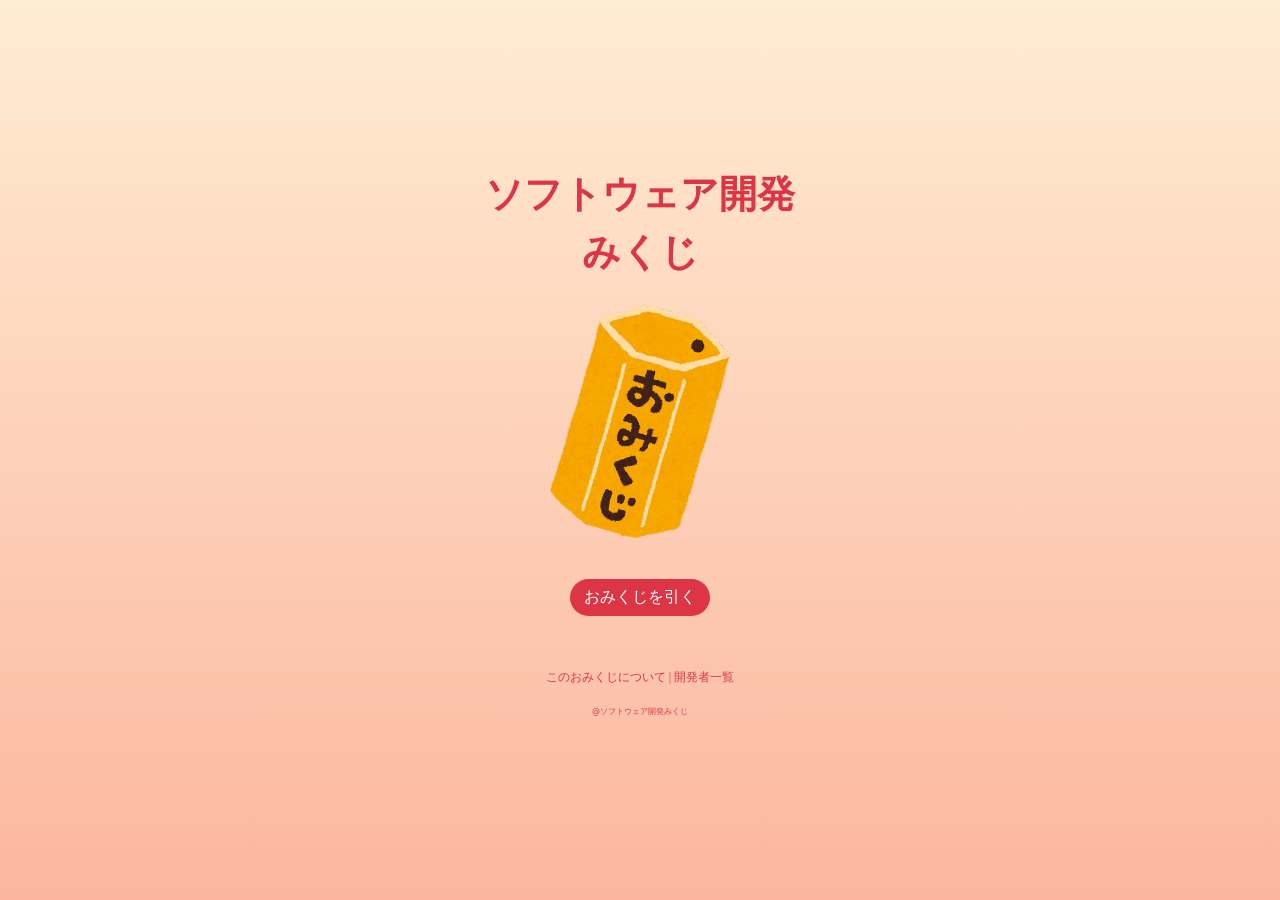
<file: index.html>
<!DOCTYPE html>
<html>

<head>
    <meta charset="utf-8">
    <title>おみくじ</title>
    <link rel="stylesheet" href="style.css">
    <script src="main.js"></script>
</head>

<body>
    <div class="title">
        <h1>ソフトウェア開発</h1>
        <h1>みくじ</h1>
    </div>
    <img id="img" src="./img/omikuji.png" alt="おみくじの画像">
    <button id="btn-click">おみくじを引く</button>
    <div class="side-by-side">
        <a href="about.html">このおみくじについて</a>
        <span>|</span>
        <a href="developers.html">開発者一覧</a>
    </div>
    <p id="bottom">@ソフトウェア開発みくじ</p>
    
    <div id="js-modal" class="css-modal">
        <div class="window">
            <button class="js-close-btn">&times;</button>
            <div class="card">
                <h3 class="modal-title">ソフトウェア開発みくじ</h2>
                <hr class="bar">
                <img class="js-img" alt="">
                <hr class="bar">
                <p class="js-text"></p>
                <!-- くじの説明文（≠ラッキー言語） -->
                <p class="js-result-desc"></p>
                <hr class="bar">
                <p class="modal-title">＊ラッキー言語＊</p>
                <p class="js-lucky-lang css-lucky-value"></p>
                <hr class="bar">
                <p class="modal-title">＊ラッキーデータベース＊</p>
                <p class="js-lucky-db css-lucky-value"></p>
                <hr class="bar">
                <p class="modal-title">＊ラッキーエディタ＊</p>
                <p class="js-lucky-editor css-lucky-value"></p>
                <button id="retry-btn">もう一度おみくじを引く</button>
            </div>
        </div>
    </div>
</body>

</html>
</file>
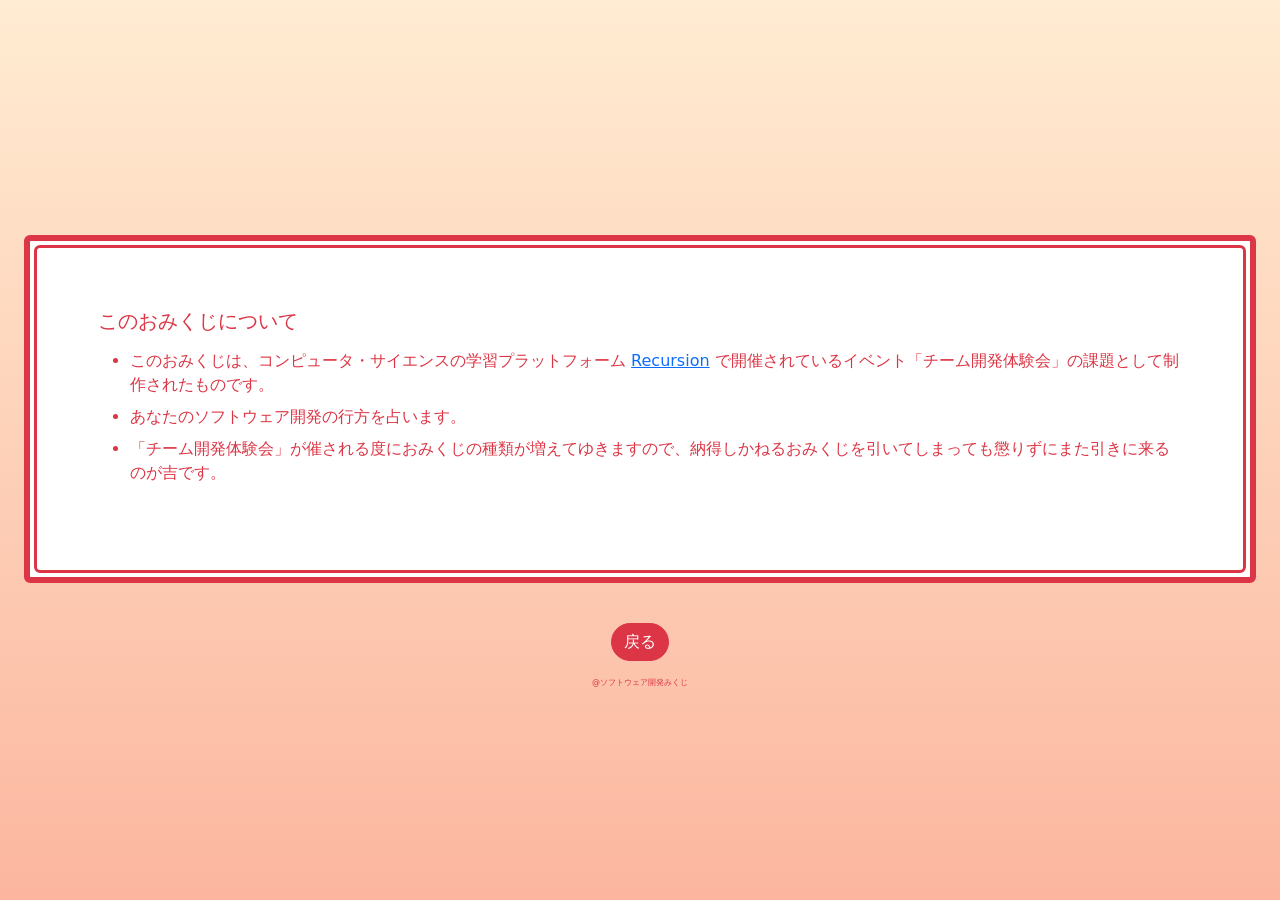
<file: about.html>
<!DOCTYPE html>
<html lang="ja">

<head>
    <meta charset="UTF-8" />
    <meta name="viewport" content="width=device-width, initial-scale=1.0" />
    <title>このおみくじについて</title>
    <!-- Bootstrap CSS -->
    <link href="https://cdn.jsdelivr.net/npm/bootstrap@5.0.2/dist/css/bootstrap.min.css" rel="stylesheet"
        integrity="sha384-EVSTQN3/azprG1Anm3QDgpJLIm9Nao0Yz1ztcQTwFspd3yD65VohhpuuCOmLASjC" crossorigin="anonymous" />
    <link rel="stylesheet" href="style.css" />
</head>

<body>
    <div class="vh-100 d-flex justify-content-center align-items-center flex-column">
        <div class="d-flex justify-content-center align-items-center flex-column my-3 p-4">
            <div class="double-border rounded">
                <h5 class="text-danger pb-2">このおみくじについて</h5>
                <ul class="text-danger">
                    <li class="pb-2">
                        このおみくじは、コンピュータ・サイエンスの学習プラットフォーム <a href="https://recursionist.io/" target="_blank">Recursion</a>
                        で開催されているイベント「チーム開発体験会」の課題として制作されたものです。

                    </li>
                    <li class="pb-2">
                        あなたのソフトウェア開発の行方を占います。
                    </li>
                    <li class="pb-2">
                        「チーム開発体験会」が催される度におみくじの種類が増えてゆきますので、納得しかねるおみくじを引いてしまっても懲りずにまた引きに来るのが吉です。
                    </li>
                </ul>
            </div>
        </div>
        <div class="mb-3">
            <a href="index.html">
                <button type="button" class="btn btn-danger rounded-pill">
                    戻る
                </button>
            </a>
        </div>
        <footer>
            <div class="text-center">
                <p id="bottom">@ソフトウェア開発みくじ</p>
            </div>
        </footer>
    </div>
</body>

</html>
</file>
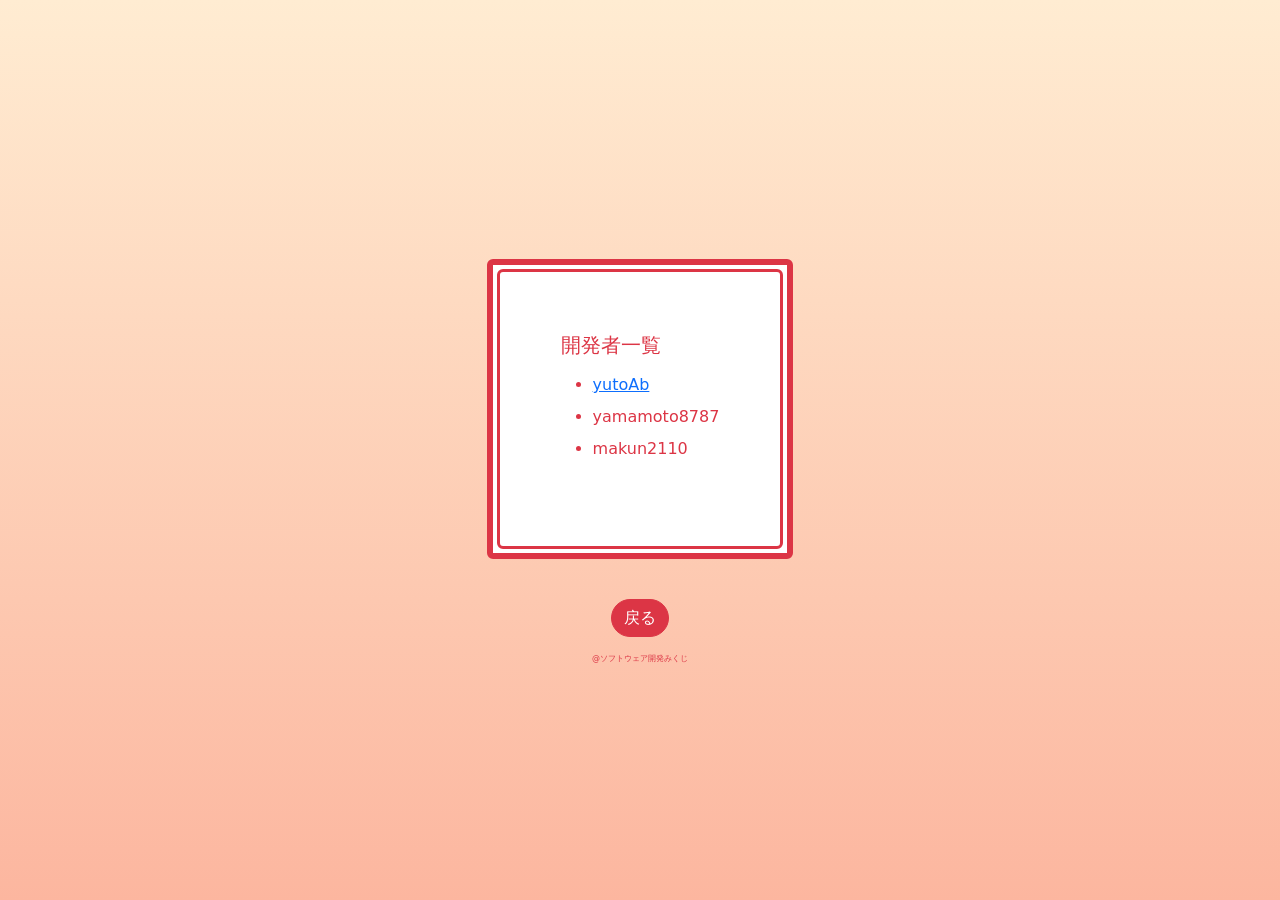
<file: developers.html>
<!DOCTYPE html>
<html lang="ja">

<head>
    <meta charset="UTF-8" />
    <meta name="viewport" content="width=device-width, initial-scale=1.0" />
    <title>開発者一覧</title>
    <!-- Bootstrap CSS -->
    <link href="https://cdn.jsdelivr.net/npm/bootstrap@5.0.2/dist/css/bootstrap.min.css" rel="stylesheet"
        integrity="sha384-EVSTQN3/azprG1Anm3QDgpJLIm9Nao0Yz1ztcQTwFspd3yD65VohhpuuCOmLASjC" crossorigin="anonymous" />
    <link rel="stylesheet" href="style.css" />
</head>

<body>
    <div class="vh-100 d-flex justify-content-center align-items-center flex-column">
        <div class="d-flex justify-content-center align-items-center flex-column my-3 p-4">
            <div class="double-border rounded">
                <h5 class="text-danger pb-2">開発者一覧</h5>
                <ul class="text-danger">
                    <li class="pb-2">
                        <a href="https://x.com/ReactYuto" target="_blank">yutoAb</a>
                    </li>
                    <li class="pb-2">
                        yamamoto8787
                    </li>
                    <li class="pb-2">
                        makun2110
                    </li>
                </ul>
            </div>
        </div>
        <div class="mb-3">
            <a href="index.html">
                <button type="button" class="btn btn-danger rounded-pill">
                    戻る
                </button>
            </a>
        </div>
        <footer>
            <div class="text-center">
                <p id="bottom">@ソフトウェア開発みくじ</p>
            </div>
        </footer>
    </div>
</body>

</html>
</file>
<file: style.css>
:root {
  --bs-red: #dc3545;
  --bs-font-sans-serif: system-ui, -apple-system, "Segoe UI", Roboto, "Helvetica Neue", Arial, "Noto Sans", "Liberation Sans", sans-serif, "Apple Color Emoji", "Segoe UI Emoji", "Segoe UI Symbol", "Noto Color Emoji";
}

body {
  height: 100vh;
  /* 画面全体の高さ100% */
  display: flex;
  flex-direction: column;
  /* 縦並び */
  justify-content: center;
  /* 縦方向の中央 */
  align-items: center;
  /* 横方向の中央 */
  gap: 20px;
  background: linear-gradient(to bottom, #ffecd2 0%, #fcb69f 100%);
  font-family: var(--bs-font-sans-serif);
  margin: 0;
  font-size: 1rem;
  font-weight: 400;
  line-height: 1.5;
  -webkit-text-size-adjust: 100%;
  -webkit-tap-highlight-color: transparent;
}

/*btn 機能作成*/
#btn-click {
  color: white;
  background-color: var(--bs-red);
  border: none;
  border-radius: 20px;
  font-size: 16px;
  padding: 8px 14px;
  margin-top: 1rem;
  margin-bottom: 2rem;
  font-family: "HGS行書体", "HG行書体", cursive;
}

#btn-click:hover {
  background-color: darkred;
  cursor: pointer;
}
#btn-click:active {
  box-shadow: 0 0 0 4px rgba(220, 53, 69, 0.4);
}
/*text color 変更*/
.title h1 {
  font-family: "HGS行書体", "HG行書体", cursive;
  font-size: 2.4rem;
  color: var(--bs-red);
  text-align: center;
  margin: 0;
}

#bottom {
  color: var(--bs-red);
  font-size: 0.5rem;
  margin-top: 0;
  margin-bottom: 1rem;
}

.side-by-side {
  color: var(--bs-red);
  font-size: 0.75rem;
  font-family: "HGS行書体", "HG行書体", cursive;
  margin-top: 0;
  margin-bottom: 0;
}

.side-by-side a {
  color: var(--bs-red);
  text-decoration: none;
}

#img {
  width: 190px;
  height: auto;
}

/* アニメーション定義 */
@keyframes shake {
  0% {
    transform: rotate(0deg);
  }

  25% {
    transform: rotate(10deg);
  }

  50% {
    transform: rotate(-10deg);
  }

  75% {
    transform: rotate(10deg);
  }

  100% {
    transform: rotate(0deg);
  }
}

/* アニメーション用クラス */
.shaking {
  animation: shake 0.5s ease-in-out infinite;
}

/*modal*/
.css-modal{
  position: fixed;
  inset: 0;
  display: none;
}
.css-open{
  display: block;
}
.window{
  position: absolute;
  inset: 0;
  margin: auto;
  width: 30vw;
  max-height: 80vh;
  overflow: auto;
  background: #fff;
  border: solid 6px var(--bs-red);
  padding: 5px 20px
}
/*×ボタンを作成*/
.js-close-btn {
  position: absolute;
  top: 10px;
  right: 12px;
  border: none;
  font-size: 30px;
  color:black;
  cursor: pointer;
}
.js-close-btn:hover {
  color: white;
  background-color:var(--bs-red);
}

.card{
  display: grid;
  justify-items: center;
}
.modal-title{
  color: var(--bs-red);
  font-size: 1.2rem;
  margin: 0.5rem;
}
.js-text{
  color: var(--bs-red);
  font-size:2rem;
}
.js-result-desc{
  color: var(--bs-red);
  font-size:1.5rem;
  margin: 0;
}
.css-lucky-value{
  color: var(--bs-red);
  font-size: 1.2rem;
}
.bar{
  width: 100%;
  border: 0;
  border-top: 1px solid var(--bs-red);
  margin: 0.5rem 0;
}
#retry-btn{
  margin-top: 15px;
  margin-bottom: 10px;
  padding: 10px 20px;
  border: none;
  border-radius: 25px;
  background: var(--bs-red);
  color: white;
  font-size: 14px;
  cursor: pointer;
  font-family:"HGS行書体", "HG行書体", cursive;
}
#retry-btn:hover {
  background-color: darkred;
  cursor: pointer;
}
#retry-btn:active {
  box-shadow: 0 0 0 4px rgba(220, 53, 69, 0.4);
}

.double-border {
  border: 6px solid #dc3545;
  /* 外側：さらに太い赤線 */
  padding: 68px;
  /* 内側余白をさらに大きく */
  position: relative;
  background: #fff;
}

.double-border::before {
  content: "";
  position: absolute;
  top: 4px;
  left: 4px;
  right: 4px;
  bottom: 4px;
  border: 3px solid #dc3545;
  /* 内側：少し太めにして強調 */
  pointer-events: none;
  border-radius: inherit;
  /* 親の丸みを継承 */
}
</file>
